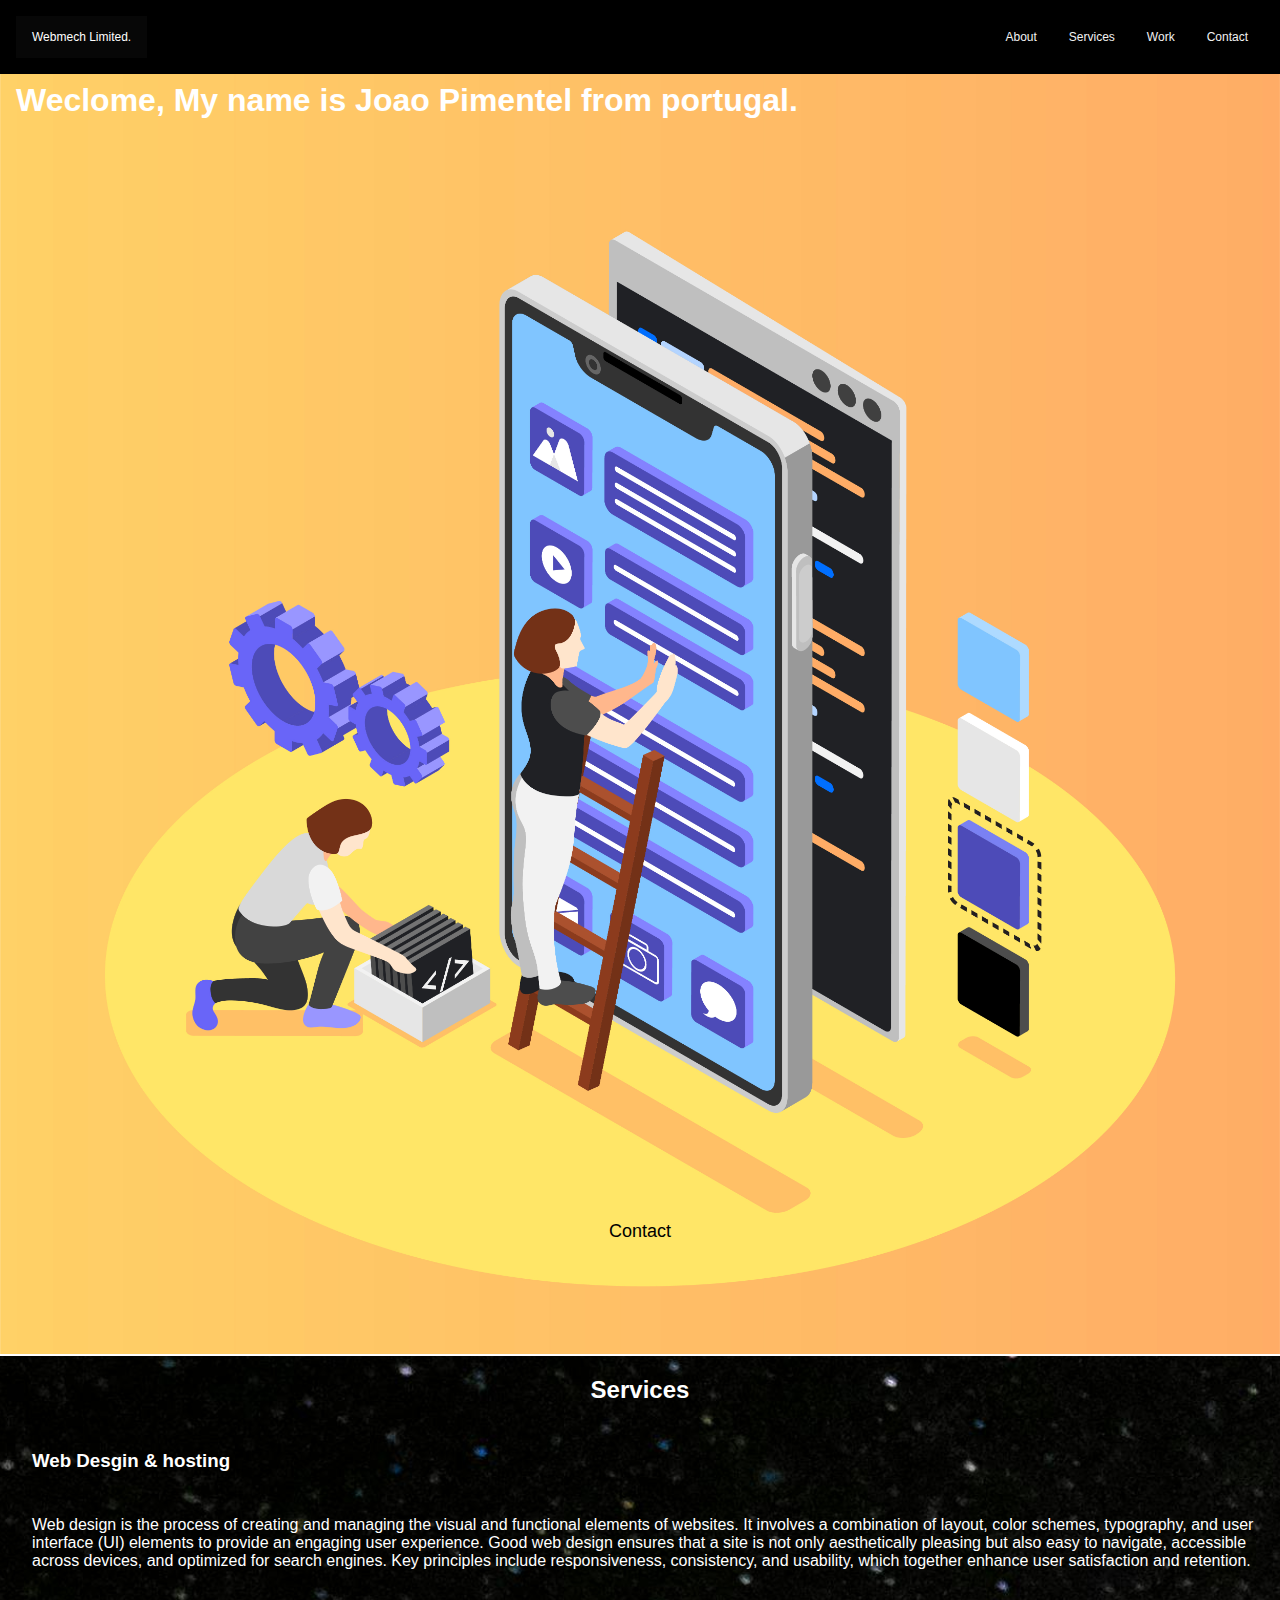
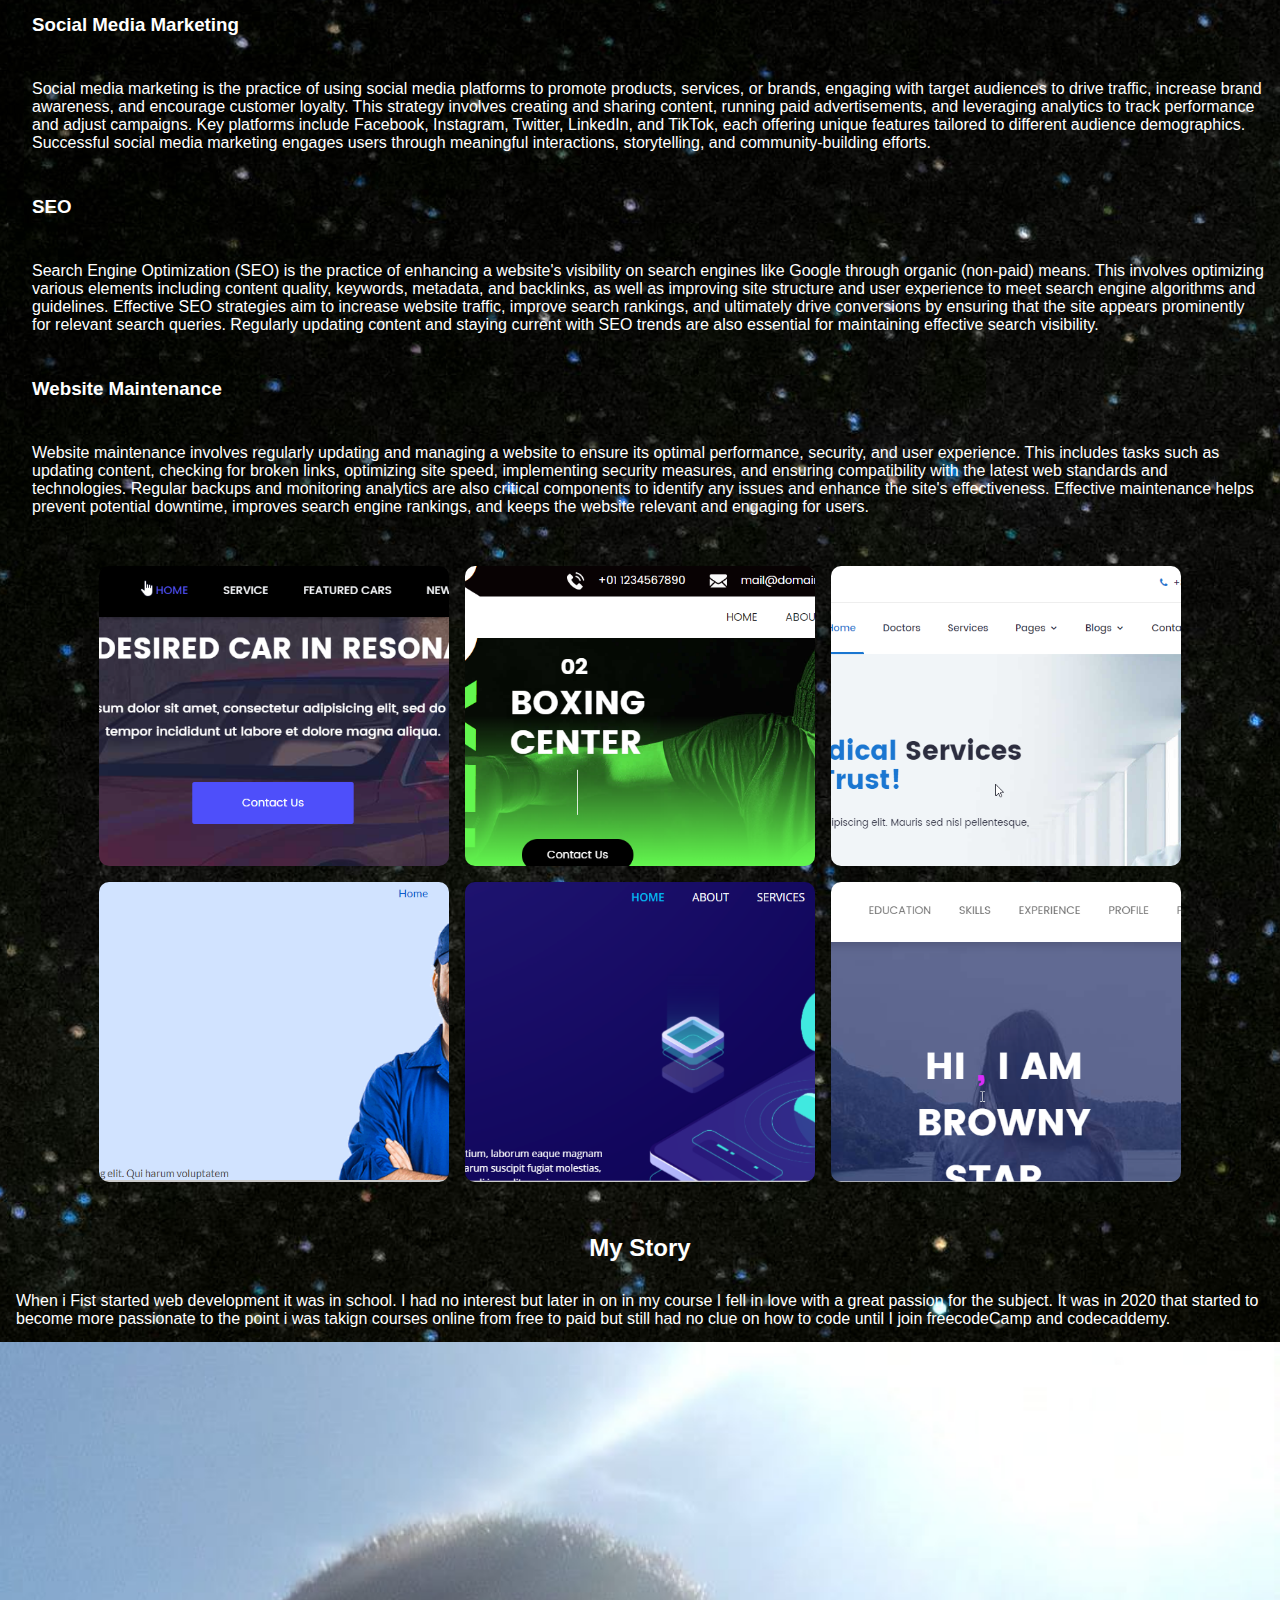
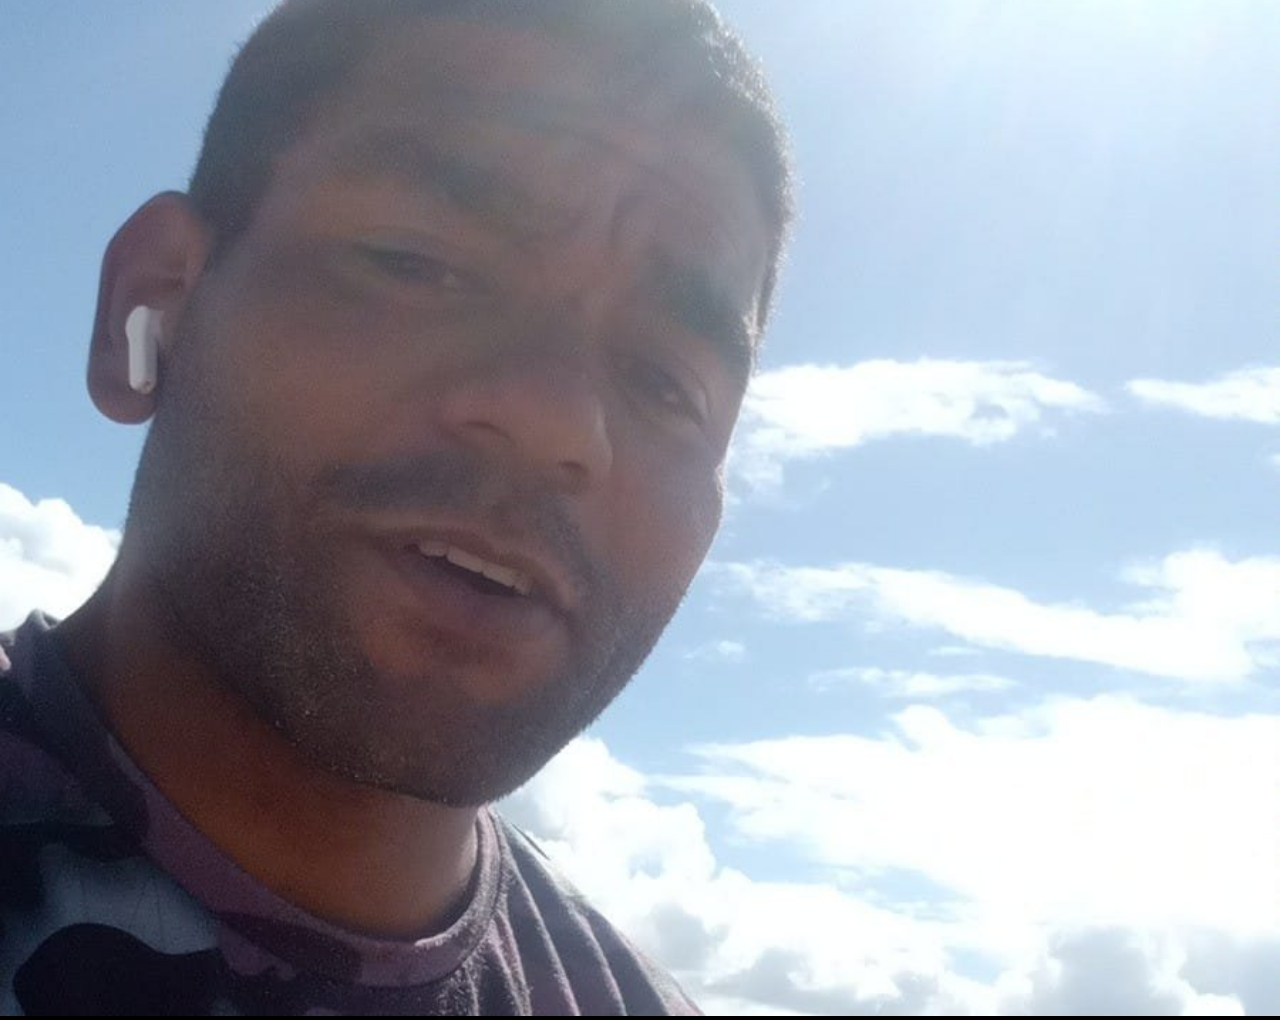
<file: index.html>
<!DOCTYPE html>
<html>
    <head>
        <meta charset="utf-8">
        <meta http-equiv="X-UA-Compatible" content="IE=edge">
        <title></title>
        <meta name="description" content="">
        <meta name="viewport" content="width=device-width, initial-scale=1">
        <link rel="stylesheet" href="./styles.css">
    </head>
    <body>
        <div class="topnav">
            <a class="active" href="./index.html">Webmech Limited.</a>
            <div class="topnav-right">             
            <a href="#about">About</a>
            <a href="#Services">Services</a>
              <a href="#work">Work</a>
                 <a href="./contact.html">Contact</a>
              </div>

          </div>

       

       <section class="./index.html">
           
           <div class="container img">
            <div>
                <img src="./Assets/2112.i301.033.F.m004.c9.UI and UX designers concepts isometric background.jpg" alt="mobile phhone" class="phone">
                <button class="btn"><a href="./contact.html" class="contact-btn">Contact</a></button>
            </div>
               <div class="top-right">
                   <h1>Weclome, My name is <span>Joao Pimentel</span> from portugal.</h1>
                </div>
              </div>
       </section>

    <section id="Services">
       <h2>Services</h2>
       
        <h3>Web Desgin & hosting</h3>
        <p class="services-text">Web design is the process of creating and managing the 
            visual and functional elements of websites. It involves a combination 
            of layout, color schemes, typography, and user interface (UI) elements 
            to provide an engaging user experience. Good web design ensures that a site is
             not only aesthetically pleasing but also easy to navigate, accessible across devices, and 
             optimized for search engines. Key principles include responsiveness, consistency, and usability, 
             which together enhance user satisfaction and retention.</p>
       </div>
       <div class=" services-container">
        <h3>Social Media Marketing</h3>
        <p class="services-text">
            Social media marketing is the practice of using social media platforms to promote products, services, or brands, engaging with target audiences to drive traffic, increase brand awareness, and encourage customer loyalty. This strategy involves creating and sharing content, running paid advertisements, and leveraging analytics to track performance and adjust campaigns. Key platforms include Facebook, Instagram, Twitter, LinkedIn, and TikTok, each offering unique features tailored to different audience demographics. Successful social media marketing engages users through meaningful interactions, storytelling, and community-building efforts.
        </p>
    </div>
       <div class=" services-container">
        <h3>SEO</h3>
        <p class="services-text">
            Search Engine Optimization (SEO) is the practice of enhancing a website's visibility on search engines like Google through organic (non-paid) means. This involves optimizing various elements including content quality, keywords, metadata, and backlinks, as well as improving site structure and user experience to meet search engine algorithms and guidelines. Effective SEO strategies aim to increase website traffic, improve search rankings, and ultimately drive conversions by ensuring that the site appears prominently for relevant search queries. Regularly updating content and staying current with SEO trends are also essential for maintaining effective search visibility.
        </p>
    </div>
    <div class=" services-container">
        <h3> Website Maintenance</h3>
        <p class="services-text">
            Website maintenance involves regularly updating and managing a website to ensure its optimal performance, security, and user experience. This includes tasks such as updating content, checking for broken links, optimizing site speed, implementing security measures, and ensuring compatibility with the latest web standards and technologies. Regular backups and monitoring analytics are also critical components to identify any issues and enhance the site's effectiveness. Effective maintenance helps prevent potential downtime, improves search engine rankings, and keeps the website relevant and engaging for users.
        </p>
      </div>
    </hr>
    </section>
    <section id="work">
        <div class="gallery" >
            <img src="./Assets/img 1.png">
            <img src="./Assets/img 2.png">
            <img src="./Assets/img 3.png">
            <img src="./Assets/2024-10-05 21_53_44-Inance Free Website Template _ Free CSS Templates _ Free CSS.png">
            <img src="./Assets/img 5.png">
            <img src="./Assets/img 6.png">
        </div>
    </section>
    <section id="about">
        <h2>My Story</h2>
        <p>When i Fist started web development it was in school. I had no interest but later in on in my course I fell in love with a great passion for the subject. It was in 2020 that  started to become more passionate to the point i was takign courses online from free to paid but still had no clue on how to code until I join freecodeCamp and codecaddemy.</p>
        <img src="./Assets/pic.jpg">    
    </section>
            <script src="" async defer></script>
        </body>
        </html>
</file>
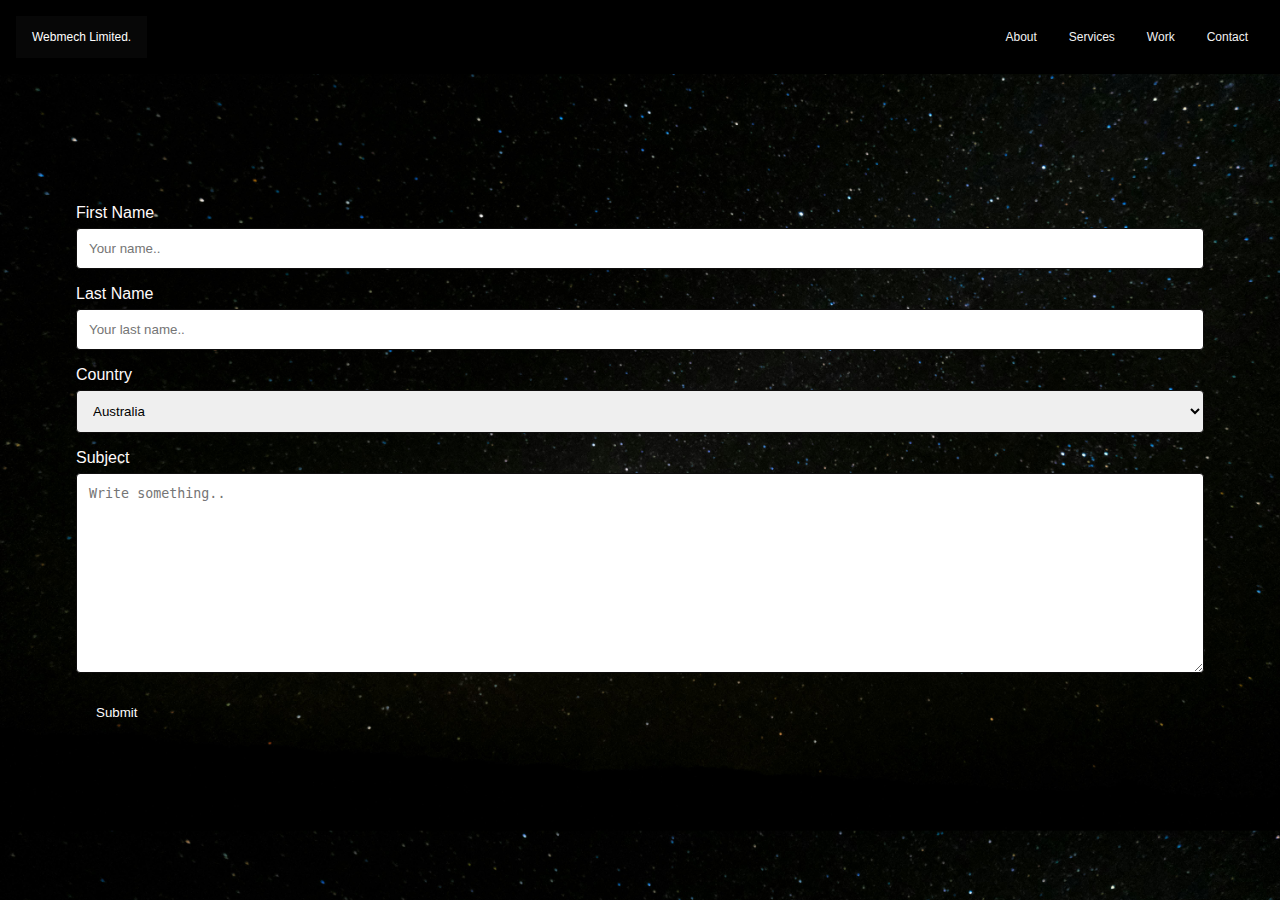
<file: contact.html>
<!DOCTYPE html>
<html>
    <head>
        <meta charset="utf-8">
        <meta http-equiv="X-UA-Compatible" content="IE=edge">
        <title></title>
        <meta name="description" content="">
        <meta name="viewport" content="width=device-width, initial-scale=1">
        <link rel="stylesheet" href="./styles.css">
    </head>
    <body>  
        <div class="topnav">
            <a class="active" href="./index.html">Webmech Limited.</a>
            <div class="topnav-right">             
            <a href="#about">About</a>
            <a href="#Services">Services</a>
              <a href="./work">Work</a>
                 <a href="./contact.html">Contact</a>
              </div>

          </div>
        
<section>
        <div class="container">
            <form action="https://api.web3forms.com/submit" method="POST">
          <br>
          <br>
          <br>
          <input type="hidden" name="access_key" value="b3f18b65-471c-485c-92f2-b2324a280b83">
              <label for="fname">First Name</label>
              <input type="text" id="fname" name="firstname" placeholder="Your name..">
          
              <label for="lname">Last Name</label>
              <input type="text" id="lname" name="lastname" placeholder="Your last name..">
          
              <label for="country">Country</label>
              <select id="country" name="country">
                <option value="australia">Australia</option>
                <option value="canada">Canada</option>
                <option value="usa">USA</option>
                <option value="usa">Europe</option>
                <option value="usa">UK</option>
              </select>
          
              <label for="subject">Subject</label>
              <textarea id="subject" name="subject" placeholder="Write something.." style="height:200px"></textarea>
          
              <input type="submit" value="Submit">
          
            </form>
          </div>
    </section>
        <footer>

        </footer>
        <script src="" async defer></script>
    </body>
</html>
</file>
<file: styles.css>
* {
    margin: 0; 
    padding : 0; 
    box-sizing: border-box;
}

html, body {
    margin: 0; 
}

body {
     background: url(./Assets/pexels-francesco-ungaro-998641.jpg);
     background-position: center;
     background-size: cover;
     color: white;
     font-family: Verdana, Geneva, Tahoma, sans-serif;

}

/*-<------------------------------------------nav--------------------------------------------------*/
/* Add a black background color to the top navigation */
.topnav {
    background-color: #000000;
    overflow: hidden;
    padding: 16px;
}

/* Style the links inside the navigation bar */
.topnav a {
  float: left;
  color: #f2f2f2;
  text-align: center;
  padding: 14px 16px;
  text-decoration: none;
  font-size: 12px;
}

/* Change the color of links on hover */
.topnav a:hover {
  background-color: #ddd;
  color: black;
}

/* Add a color to the active/current link */
.topnav a.active {
  background-color: #070707;
  color: white;
}

/* Right-aligned section inside the top navigation */
.topnav-right {
  float: right;
}

.phone {
    border-bottom: 2px solid white;
}


/* -----------------------------------------------contact Us ----------------------------------*/
form {
    padding: 16px;
    margin: 60px;
}
/* Style inputs with type="text", select elements and textareas */
input[type=text], select, textarea {
    width: 100%; /* Full width */
    padding: 12px; /* Some padding */ 
    border: 1px solid #0e0d0d; /* Gray border */
    border-radius: 4px; /* Rounded borders */
    box-sizing: border-box; /* Make sure that padding and width stays in place */
    margin-top: 6px; /* Add a top margin */
    margin-bottom: 16px; /* Bottom margin */
    resize: vertical /* Allow the user to vertically resize the textarea (not horizontally) */
  }
  
  /* Style the submit button with a specific background color etc */
  input[type=submit] {
    background-color: #0a0a0a00;
    color: rgb(252, 252, 252);
    padding: 12px 20px;
    border: none;
    border-radius: 4px;
    cursor: pointer;
  }
  
  /* When moving the mouse over the submit button, add a darker green color */
  input[type=submit]:hover {
    background-color: #f9fdfa;
    color: black;
  }
  
  /* Add a background color and some padding around the form */


  label {
    color:rgb(255, 250, 250);
  }



  /* Container needed to position the button. Adjust the width as needed */
.container {
    position: relative;
    width: 100%;
  }
  
  /* Make the image responsive */
  .container img {
    width: 100%;
    height: auto;
    overflow: hidden;

  }
  
  /* Style the button and place it in the middle of the container/image */
  .container .btn {
    position: absolute;
    top: 90%;
    left: 50%;
    transform: translate(-50%, -50%);
    -ms-transform: translate(-50%, -50%);
    background-color: #00000000;
    color: rgb(0, 0, 0);
    font-size: 18px;
    padding: 12px 24px;
    border: none;
    cursor: pointer;
    border-radius: 5px;
    width: 400px;
    min-width: 50px;
  }
  
  .container .btn:hover {
    background-color: rgb(248, 241, 241);
  }

  .top-left, h1 {
    position: absolute;
    top: 8px;
    left: 16px;
   
  } 

.contact-btn {
    text-decoration: none;
    color: black;
}

h2 {
    text-align: center;
    padding: 16px;
}

h3 {
    padding: 14px 16px;
    margin: 16px;
}

.services-text {
    padding: 14px 16px;
    margin: 16px 0 16px 16px;
}

hr {
    position: relative;
    color: #f9fdfa;
}

img { 
    width: 100%;
    height: 50%;
   
}    

p {
    padding: 14px 16px;
}

/*--------------------- gallery ------------------------*/
.gallery {
    display: flex;
    flex-direction: row;
    flex-wrap: wrap;
    justify-content: center;
    align-items: center;
    gap: 16px;
    max-width: 1400px;
    margin: 0 auto;
    padding: 20px 10px;
  }
  
  .gallery img {
    width: 100%;
    max-width: 350px;
    height: 300px;
    object-fit: cover;
    border-radius: 10px;
  }
  
  .gallery::after {
    content: "";
    width: 350px;
  }
</file>
